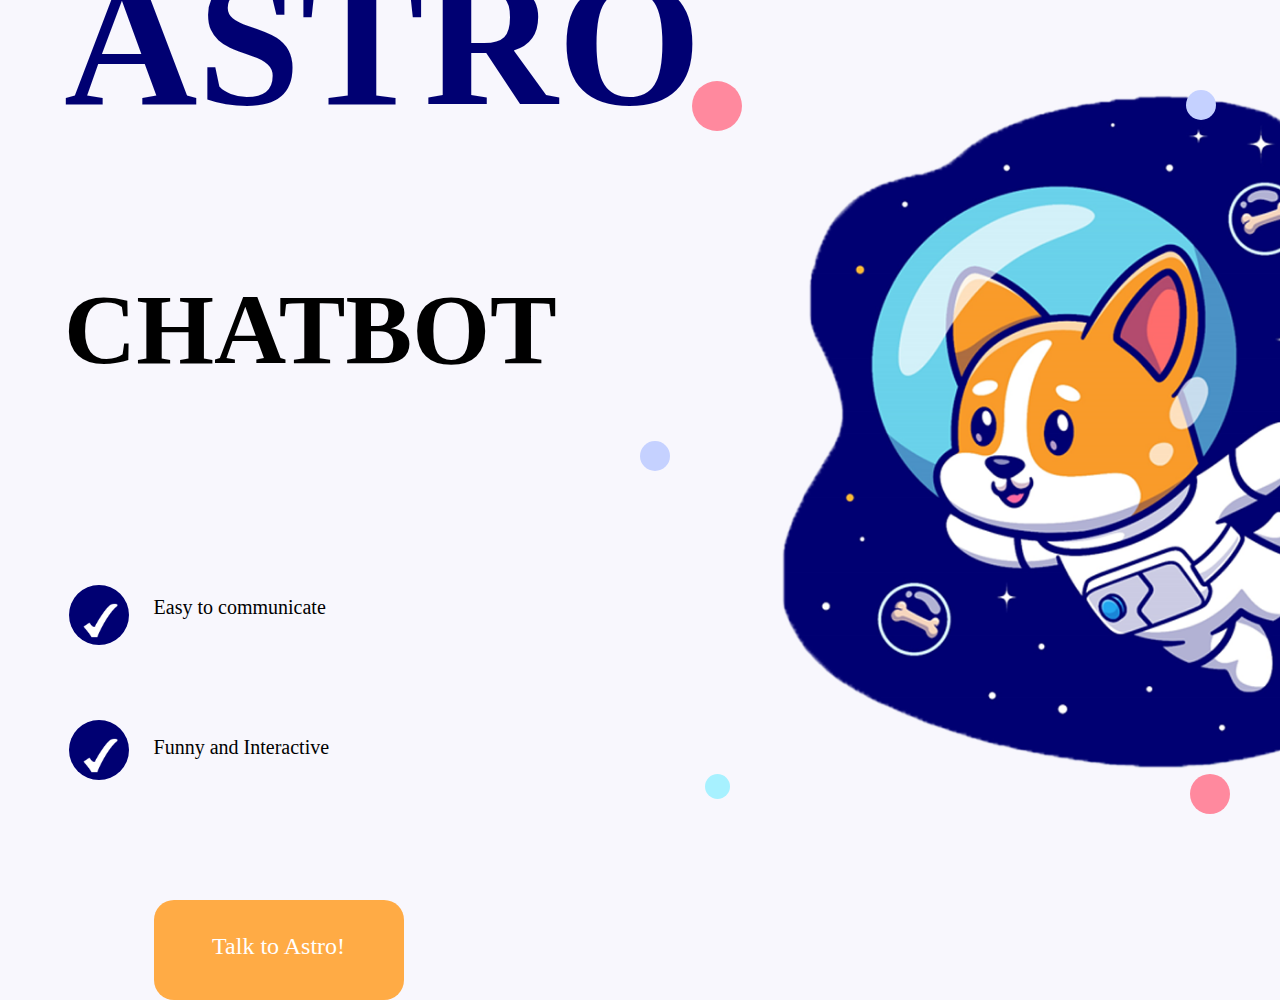
<file: AstroBot/hoja.html>
<!DOCTYPE html>
<html lang="es">
<head>
    <meta charset="UTF-8">
    <meta http-equiv="X-UA-Compatible" content="IE=edge">
    <meta name="viewport" content="width=device-width, initial-scale=1.0">
    <link rel="stylesheet" href="./design.css">
    <title>Inicio</title>
</head>
<body>
    <img src="./imagenes/astro.png" alt="image" class="astroDog">
    <h1 class="titulo">ASTRO</h1>
    <h2 class="subtitle">CHATBOT</h2>

    <div class="circle"></div>
    <div class="circle1"></div>
    <div class="circle2"></div>
    <div class="circle3"></div>
    <div class="circle4"></div>
    <img src="./imagenes/768px-White_check.svg.png" alt="imagen" class="check">
    <img src="./imagenes/768px-White_check.svg.png" alt="imagen" class="check1">
    <div class="circleblue"></div>
    <div class="circleblue1"></div>
    
        
    <p class="text">Easy to communicate</p>
    <p class="text1">Funny and Interactive</p>
    <a href="./hoja1.html" target="_blank">Talk to Astro!</a>

</body>
</html>
</file>
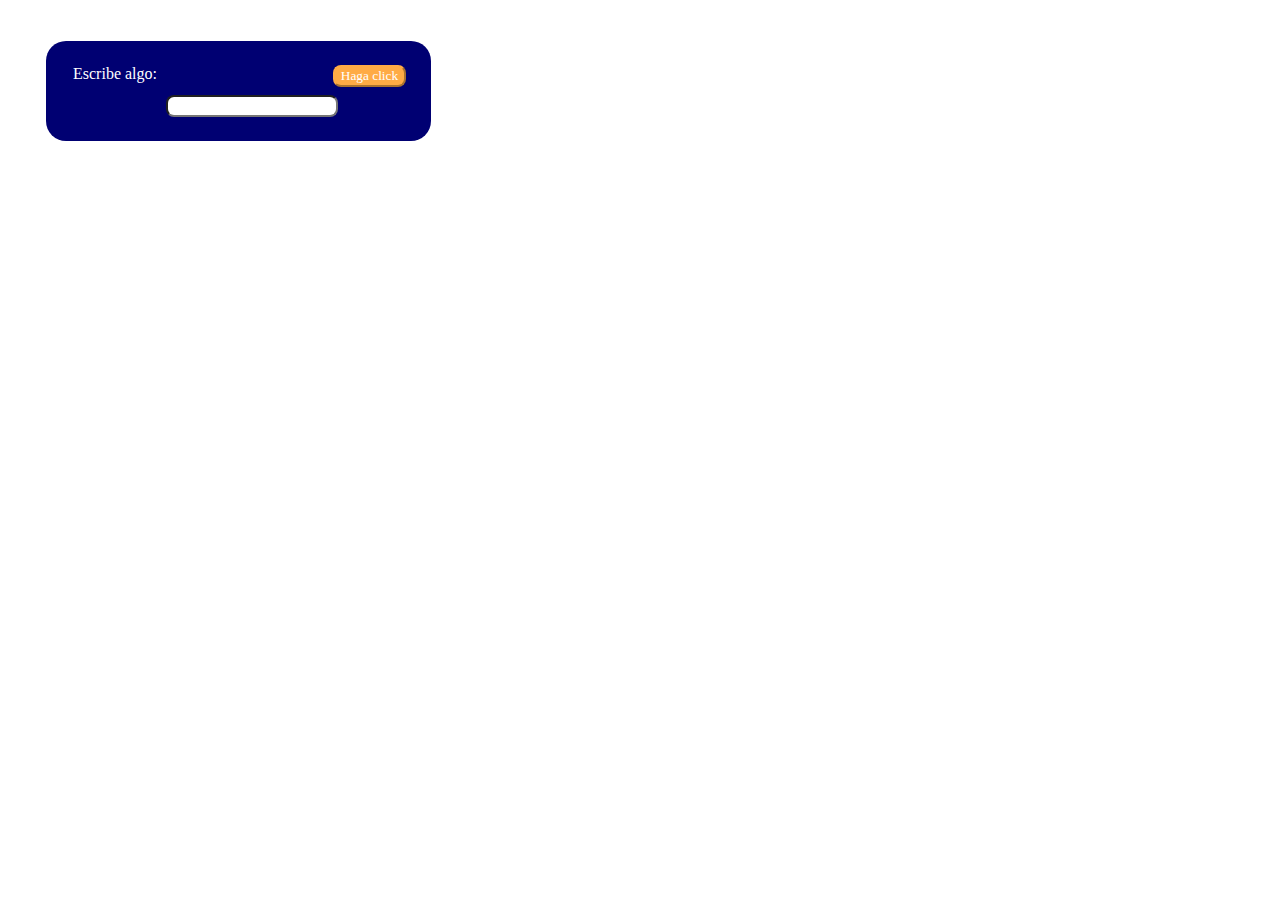
<file: AstroBot/hoja1.html>
<!DOCTYPE html>
<html lang="es">
<head>
    <meta charset="UTF-8">
    <meta http-equiv="X-UA-Compatible" content="IE=edge">
    <meta name="viewport" content="width=device-width, initial-scale=1.0">
    <title>AstroBot</title>
    <link rel="stylesheet" href="./design1.css">
    <script src="./comportamiento.js"></script>
</head>
<body>
    <div class="textlabel">
        <label>Escribe algo: </label>
    </div>
    <div class="rectangle"></div>
    <input id="ingreso1" type="text">
    <button id="boton" onclick="conversacion()">Haga click</button>
    <p class="texto" id="texto1"></p> 

</body>
</html>
</file>
<file: AstroBot/design.css>
*{
    background-color: #F8F7FD;
    margin-bottom: 30%;
}
.astroDog{
    height: 110%;
    position: absolute;
    top: 70%;
    left: 60%;
    transform: translate(-15%, -70%);  
    background-color: transparent;
}

.titulo{
    position: absolute;
    font-family: Oswald SemiBold;
    font-size: 185px;
    left: 5%;
    top:-21%;
    color: #000072;
    background-color: transparent;
}
.subtitle{
    position: absolute;
    font-family: Oswald SemiBold;
    font-size: 100px;
    left: 5%;
    top:21%;
    color: #000000;
    background-color: transparent;
}
.circle{
    background: #FF899E;
    border-radius: 50%;
    width: 50px;
    height: 50px;
    position: absolute;
    right: 42%;
    top: 9%;
}
.circle1{
    background: #C5D1FF;
    border-radius: 50%;
    width: 30px;
    height: 30px;
    position: absolute;
    right: 5%;
    top: 10%;
}

.circle2{
    background: #C5D1FF;
    border-radius: 50%;
    width: 30px;
    height: 30px;
    position: absolute;
    top: 49%;
    left: 50%;
}

.circle3{
    background: #FF899E;
    border-radius: 50%;
    width: 40px;
    height: 40px;
    position: absolute;
    top: 86%;
    left: 93%;
}

.circle4{
    background: #A7F1FF;
    border-radius: 50%;
    width: 25px;
    height: 25px;
    position: absolute;
    top: 86%;
    right: 43%;
}
.check{
    height: 35px;
    position: absolute; 
    z-index: 100px;
    left: 6.5%;
    top:67%;
    background-color: transparent;
}
.check1{
    height: 35px;
    position: absolute; 
    z-index: 100px;
    left: 6.5%;
    top:82%;
    background-color: transparent;
}

.circleblue{
    background: #000072;
    border-radius: 50%;
    width: 60px;
    height: 60px;
    position: absolute;
    top:65%;
    left: 69px;
    z-index: -100;
}

.circleblue1{
    background: #000072;
    border-radius: 50%;
    width: 60px;
    height: 60px;
    position: absolute;
    top:80%;
    left: 69px;
    z-index: -100;
}

.text{
    font-family: Source Sans Pro;
    font-size: 20px;
    position: absolute;
    top: 64%;
    left: 12%;
    background-color: transparent;
}

.text1{
    font-family: Source Sans Pro;
    font-size: 20px;
    position: absolute;
    top: 79.55%;
    left: 12%;
    background-color: transparent;
}

a:link,a:visited{
    width: 250px; 
    height: 100px; 
    background: #ffab45;
    border-radius: 20px;
    position: absolute;
    top: 100%;
    left: 12%;
    
    font-size: 150%;
    font-family: Source Sans Pro Black;
    color: white;
    text-align: center;
    line-height: 93px;   
    text-decoration: none;
}

a:hover{
    background: #ff8c00;
}
</file>
<file: AstroBot/design1.css>
.textlabel{
    font-family: Source Sans Pro;
    margin-top:64.5px;
    margin-left: 65px;
    color: white;
    
    
}
#ingreso1{
    font-family: Source Sans Pro;
    position: absolute;
    left: 13%;
    top: 10.5%;
    border-radius: 8px;
}
#boton{
    font-family: Source Sans Pro;
    color: white;
    position: absolute;
    left: 26%;
    top: 65px;
    background-color: #ffab45;
    border-color:#ffab45 ;
    border-radius: 8px;
}
.rectangle{
    width:385px; 
    height: 100px; 
    background: #000072;
    border-radius: 20px;
    position: absolute;
    top: 4.6%;
    left: 3.6%;
    z-index: -100;
}
.texto{
    font-family: Source Sans Pro;
    position: absolute;
    top: 130px;
    left: 60px;
    color: black;
}
</file>
